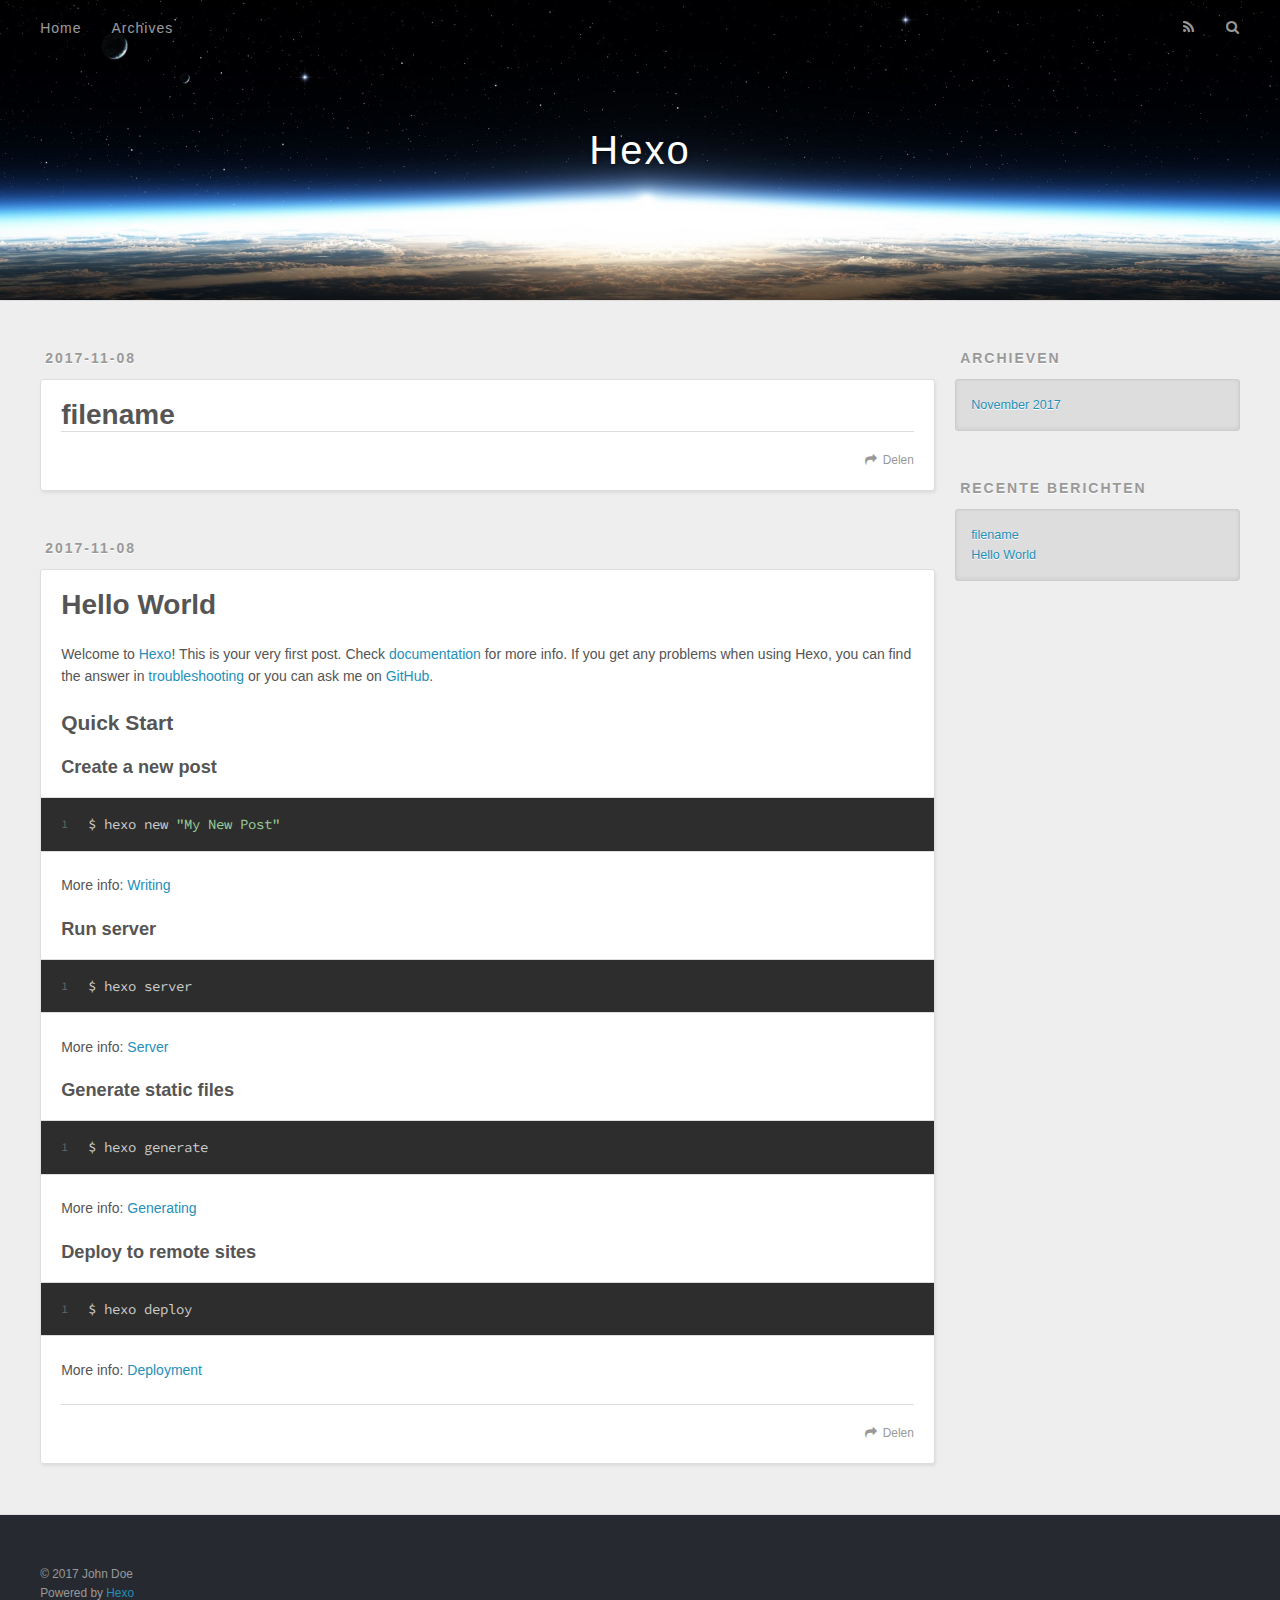
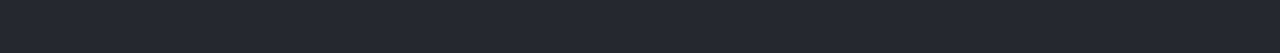
<file: index.html>
<!DOCTYPE html>
<html>
<head>
  <meta charset="utf-8">
  
  <title>Hexo</title>
  <meta name="viewport" content="width=device-width, initial-scale=1, maximum-scale=1">
  <meta property="og:type" content="website">
<meta property="og:title" content="Hexo">
<meta property="og:url" content="http://yoursite.com/index.html">
<meta property="og:site_name" content="Hexo">
<meta name="twitter:card" content="summary">
<meta name="twitter:title" content="Hexo">
  
    <link rel="alternate" href="/atom.xml" title="Hexo" type="application/atom+xml">
  
  
    <link rel="icon" href="/favicon.png">
  
  
    <link href="//fonts.googleapis.com/css?family=Source+Code+Pro" rel="stylesheet" type="text/css">
  
  <link rel="stylesheet" href="/css/style.css">
  

</head>

<body>
  <div id="container">
    <div id="wrap">
      <header id="header">
  <div id="banner"></div>
  <div id="header-outer" class="outer">
    <div id="header-title" class="inner">
      <h1 id="logo-wrap">
        <a href="/" id="logo">Hexo</a>
      </h1>
      
    </div>
    <div id="header-inner" class="inner">
      <nav id="main-nav">
        <a id="main-nav-toggle" class="nav-icon"></a>
        
          <a class="main-nav-link" href="/">Home</a>
        
          <a class="main-nav-link" href="/archives">Archives</a>
        
      </nav>
      <nav id="sub-nav">
        
          <a id="nav-rss-link" class="nav-icon" href="/atom.xml" title="RSS Feed"></a>
        
        <a id="nav-search-btn" class="nav-icon" title="Zoeken"></a>
      </nav>
      <div id="search-form-wrap">
        <form action="//google.com/search" method="get" accept-charset="UTF-8" class="search-form"><input type="search" name="q" class="search-form-input" placeholder="Search"><button type="submit" class="search-form-submit">&#xF002;</button><input type="hidden" name="sitesearch" value="http://yoursite.com"></form>
      </div>
    </div>
  </div>
</header>
      <div class="outer">
        <section id="main">
  
    <article id="post-filename" class="article article-type-post" itemscope itemprop="blogPost">
  <div class="article-meta">
    <a href="/2017/11/08/filename/" class="article-date">
  <time datetime="2017-11-08T07:33:20.000Z" itemprop="datePublished">2017-11-08</time>
</a>
    
  </div>
  <div class="article-inner">
    
    
      <header class="article-header">
        
  
    <h1 itemprop="name">
      <a class="article-title" href="/2017/11/08/filename/">filename</a>
    </h1>
  

      </header>
    
    <div class="article-entry" itemprop="articleBody">
      
        
      
    </div>
    <footer class="article-footer">
      <a data-url="http://yoursite.com/2017/11/08/filename/" data-id="cj9qqmcpd000050rl4qvwlfyw" class="article-share-link">Delen</a>
      
      
    </footer>
  </div>
  
</article>


  
    <article id="post-hello-world" class="article article-type-post" itemscope itemprop="blogPost">
  <div class="article-meta">
    <a href="/2017/11/08/hello-world/" class="article-date">
  <time datetime="2017-11-08T07:09:34.236Z" itemprop="datePublished">2017-11-08</time>
</a>
    
  </div>
  <div class="article-inner">
    
    
      <header class="article-header">
        
  
    <h1 itemprop="name">
      <a class="article-title" href="/2017/11/08/hello-world/">Hello World</a>
    </h1>
  

      </header>
    
    <div class="article-entry" itemprop="articleBody">
      
        <p>Welcome to <a href="https://hexo.io/" target="_blank" rel="external">Hexo</a>! This is your very first post. Check <a href="https://hexo.io/docs/" target="_blank" rel="external">documentation</a> for more info. If you get any problems when using Hexo, you can find the answer in <a href="https://hexo.io/docs/troubleshooting.html" target="_blank" rel="external">troubleshooting</a> or you can ask me on <a href="https://github.com/hexojs/hexo/issues" target="_blank" rel="external">GitHub</a>.</p>
<h2 id="Quick-Start"><a href="#Quick-Start" class="headerlink" title="Quick Start"></a>Quick Start</h2><h3 id="Create-a-new-post"><a href="#Create-a-new-post" class="headerlink" title="Create a new post"></a>Create a new post</h3><figure class="highlight bash"><table><tr><td class="gutter"><pre><span class="line">1</span><br></pre></td><td class="code"><pre><span class="line">$ hexo new <span class="string">"My New Post"</span></span><br></pre></td></tr></table></figure>
<p>More info: <a href="https://hexo.io/docs/writing.html" target="_blank" rel="external">Writing</a></p>
<h3 id="Run-server"><a href="#Run-server" class="headerlink" title="Run server"></a>Run server</h3><figure class="highlight bash"><table><tr><td class="gutter"><pre><span class="line">1</span><br></pre></td><td class="code"><pre><span class="line">$ hexo server</span><br></pre></td></tr></table></figure>
<p>More info: <a href="https://hexo.io/docs/server.html" target="_blank" rel="external">Server</a></p>
<h3 id="Generate-static-files"><a href="#Generate-static-files" class="headerlink" title="Generate static files"></a>Generate static files</h3><figure class="highlight bash"><table><tr><td class="gutter"><pre><span class="line">1</span><br></pre></td><td class="code"><pre><span class="line">$ hexo generate</span><br></pre></td></tr></table></figure>
<p>More info: <a href="https://hexo.io/docs/generating.html" target="_blank" rel="external">Generating</a></p>
<h3 id="Deploy-to-remote-sites"><a href="#Deploy-to-remote-sites" class="headerlink" title="Deploy to remote sites"></a>Deploy to remote sites</h3><figure class="highlight bash"><table><tr><td class="gutter"><pre><span class="line">1</span><br></pre></td><td class="code"><pre><span class="line">$ hexo deploy</span><br></pre></td></tr></table></figure>
<p>More info: <a href="https://hexo.io/docs/deployment.html" target="_blank" rel="external">Deployment</a></p>

      
    </div>
    <footer class="article-footer">
      <a data-url="http://yoursite.com/2017/11/08/hello-world/" data-id="cj9qqmcq4000150rl0uuqtbux" class="article-share-link">Delen</a>
      
      
    </footer>
  </div>
  
</article>


  

</section>
        
          <aside id="sidebar">
  
    

  
    

  
    
  
    
  <div class="widget-wrap">
    <h3 class="widget-title">Archieven</h3>
    <div class="widget">
      <ul class="archive-list"><li class="archive-list-item"><a class="archive-list-link" href="/archives/2017/11/">November 2017</a></li></ul>
    </div>
  </div>


  
    
  <div class="widget-wrap">
    <h3 class="widget-title">Recente berichten</h3>
    <div class="widget">
      <ul>
        
          <li>
            <a href="/2017/11/08/filename/">filename</a>
          </li>
        
          <li>
            <a href="/2017/11/08/hello-world/">Hello World</a>
          </li>
        
      </ul>
    </div>
  </div>

  
</aside>
        
      </div>
      <footer id="footer">
  
  <div class="outer">
    <div id="footer-info" class="inner">
      &copy; 2017 John Doe<br>
      Powered by <a href="http://hexo.io/" target="_blank">Hexo</a>
    </div>
  </div>
</footer>
    </div>
    <nav id="mobile-nav">
  
    <a href="/" class="mobile-nav-link">Home</a>
  
    <a href="/archives" class="mobile-nav-link">Archives</a>
  
</nav>
    

<script src="//ajax.googleapis.com/ajax/libs/jquery/2.0.3/jquery.min.js"></script>


  <link rel="stylesheet" href="/fancybox/jquery.fancybox.css">
  <script src="/fancybox/jquery.fancybox.pack.js"></script>


<script src="/js/script.js"></script>

  </div>
</body>
</html>
</file>
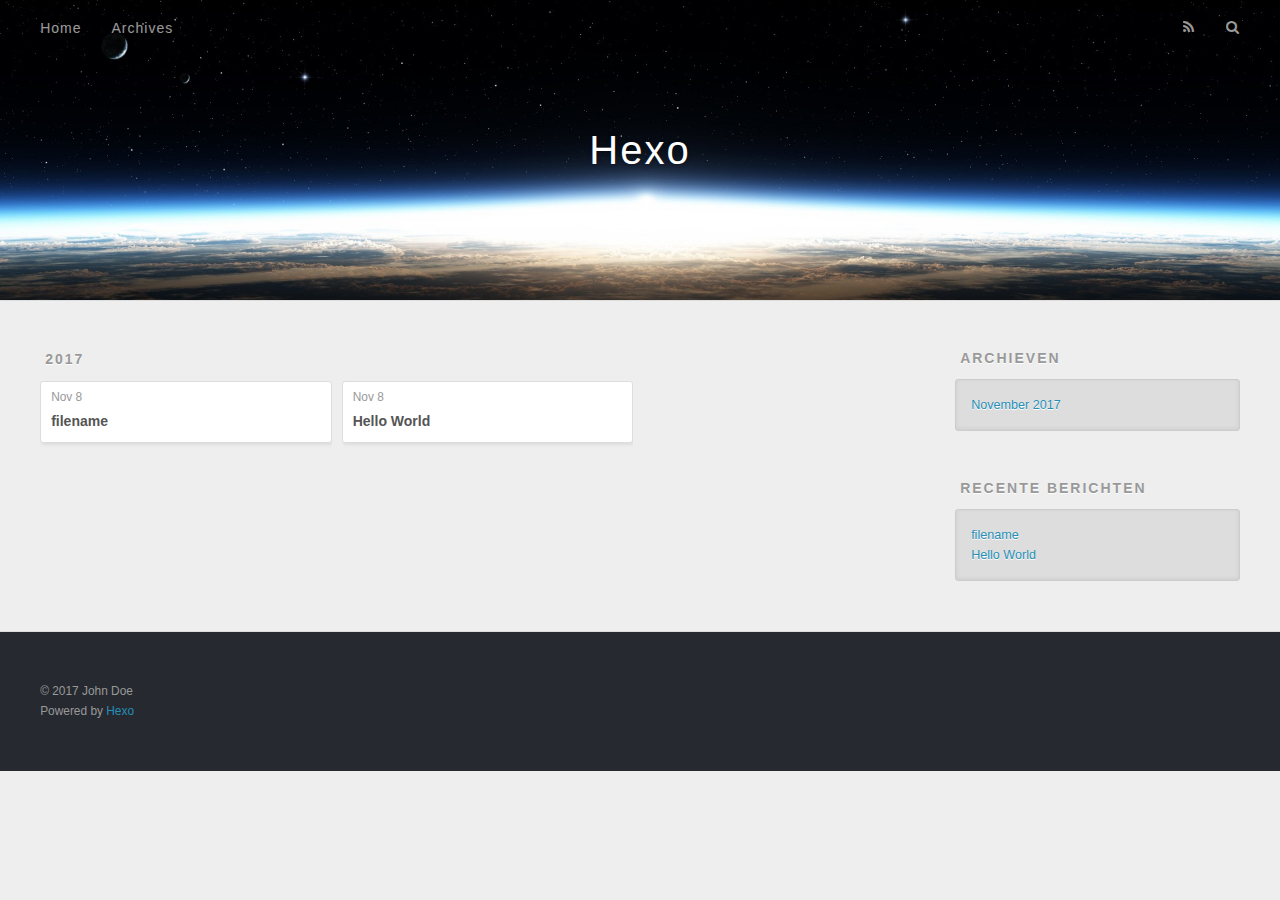
<file: archives/index.html>
<!DOCTYPE html>
<html>
<head>
  <meta charset="utf-8">
  
  <title>Archieven | Hexo</title>
  <meta name="viewport" content="width=device-width, initial-scale=1, maximum-scale=1">
  <meta property="og:type" content="website">
<meta property="og:title" content="Hexo">
<meta property="og:url" content="http://yoursite.com/archives/index.html">
<meta property="og:site_name" content="Hexo">
<meta name="twitter:card" content="summary">
<meta name="twitter:title" content="Hexo">
  
    <link rel="alternate" href="/atom.xml" title="Hexo" type="application/atom+xml">
  
  
    <link rel="icon" href="/favicon.png">
  
  
    <link href="//fonts.googleapis.com/css?family=Source+Code+Pro" rel="stylesheet" type="text/css">
  
  <link rel="stylesheet" href="/css/style.css">
  

</head>

<body>
  <div id="container">
    <div id="wrap">
      <header id="header">
  <div id="banner"></div>
  <div id="header-outer" class="outer">
    <div id="header-title" class="inner">
      <h1 id="logo-wrap">
        <a href="/" id="logo">Hexo</a>
      </h1>
      
    </div>
    <div id="header-inner" class="inner">
      <nav id="main-nav">
        <a id="main-nav-toggle" class="nav-icon"></a>
        
          <a class="main-nav-link" href="/">Home</a>
        
          <a class="main-nav-link" href="/archives">Archives</a>
        
      </nav>
      <nav id="sub-nav">
        
          <a id="nav-rss-link" class="nav-icon" href="/atom.xml" title="RSS Feed"></a>
        
        <a id="nav-search-btn" class="nav-icon" title="Zoeken"></a>
      </nav>
      <div id="search-form-wrap">
        <form action="//google.com/search" method="get" accept-charset="UTF-8" class="search-form"><input type="search" name="q" class="search-form-input" placeholder="Search"><button type="submit" class="search-form-submit">&#xF002;</button><input type="hidden" name="sitesearch" value="http://yoursite.com"></form>
      </div>
    </div>
  </div>
</header>
      <div class="outer">
        <section id="main">
  
  
    
    
      
      
      <section class="archives-wrap">
        <div class="archive-year-wrap">
          <a href="/archives/2017" class="archive-year">2017</a>
        </div>
        <div class="archives">
    
    <article class="archive-article archive-type-post">
  <div class="archive-article-inner">
    <header class="archive-article-header">
      <a href="/2017/11/08/filename/" class="archive-article-date">
  <time datetime="2017-11-08T07:33:20.000Z" itemprop="datePublished">Nov 8</time>
</a>
      
  
    <h1 itemprop="name">
      <a class="archive-article-title" href="/2017/11/08/filename/">filename</a>
    </h1>
  

    </header>
  </div>
</article>
  
    
    
    <article class="archive-article archive-type-post">
  <div class="archive-article-inner">
    <header class="archive-article-header">
      <a href="/2017/11/08/hello-world/" class="archive-article-date">
  <time datetime="2017-11-08T07:09:34.236Z" itemprop="datePublished">Nov 8</time>
</a>
      
  
    <h1 itemprop="name">
      <a class="archive-article-title" href="/2017/11/08/hello-world/">Hello World</a>
    </h1>
  

    </header>
  </div>
</article>
  
  
    </div></section>
  

</section>
        
          <aside id="sidebar">
  
    

  
    

  
    
  
    
  <div class="widget-wrap">
    <h3 class="widget-title">Archieven</h3>
    <div class="widget">
      <ul class="archive-list"><li class="archive-list-item"><a class="archive-list-link" href="/archives/2017/11/">November 2017</a></li></ul>
    </div>
  </div>


  
    
  <div class="widget-wrap">
    <h3 class="widget-title">Recente berichten</h3>
    <div class="widget">
      <ul>
        
          <li>
            <a href="/2017/11/08/filename/">filename</a>
          </li>
        
          <li>
            <a href="/2017/11/08/hello-world/">Hello World</a>
          </li>
        
      </ul>
    </div>
  </div>

  
</aside>
        
      </div>
      <footer id="footer">
  
  <div class="outer">
    <div id="footer-info" class="inner">
      &copy; 2017 John Doe<br>
      Powered by <a href="http://hexo.io/" target="_blank">Hexo</a>
    </div>
  </div>
</footer>
    </div>
    <nav id="mobile-nav">
  
    <a href="/" class="mobile-nav-link">Home</a>
  
    <a href="/archives" class="mobile-nav-link">Archives</a>
  
</nav>
    

<script src="//ajax.googleapis.com/ajax/libs/jquery/2.0.3/jquery.min.js"></script>


  <link rel="stylesheet" href="/fancybox/jquery.fancybox.css">
  <script src="/fancybox/jquery.fancybox.pack.js"></script>


<script src="/js/script.js"></script>

  </div>
</body>
</html>
</file>
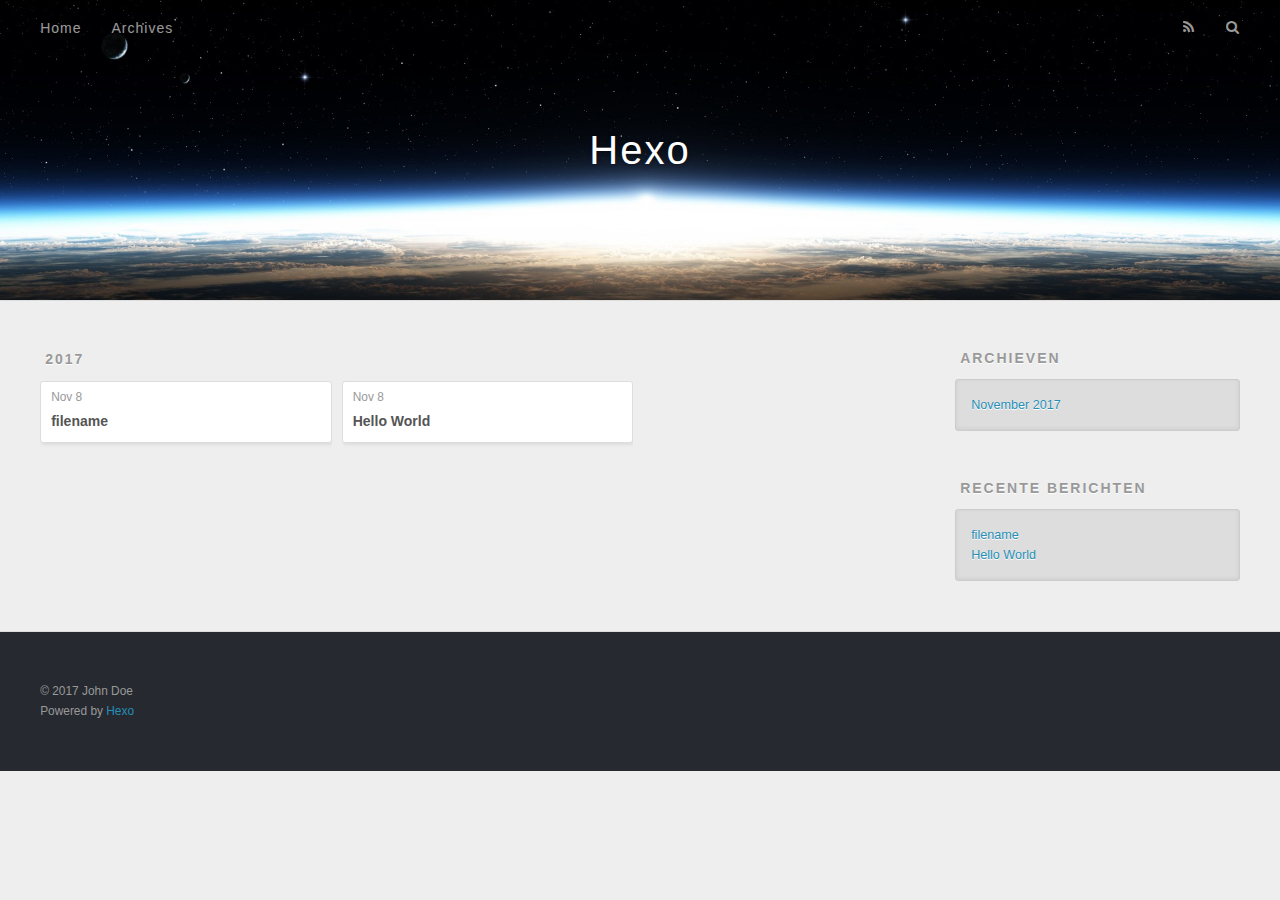
<file: archives/2017/index.html>
<!DOCTYPE html>
<html>
<head>
  <meta charset="utf-8">
  
  <title>Archieven: 2017 | Hexo</title>
  <meta name="viewport" content="width=device-width, initial-scale=1, maximum-scale=1">
  <meta property="og:type" content="website">
<meta property="og:title" content="Hexo">
<meta property="og:url" content="http://yoursite.com/archives/2017/index.html">
<meta property="og:site_name" content="Hexo">
<meta name="twitter:card" content="summary">
<meta name="twitter:title" content="Hexo">
  
    <link rel="alternate" href="/atom.xml" title="Hexo" type="application/atom+xml">
  
  
    <link rel="icon" href="/favicon.png">
  
  
    <link href="//fonts.googleapis.com/css?family=Source+Code+Pro" rel="stylesheet" type="text/css">
  
  <link rel="stylesheet" href="/css/style.css">
  

</head>

<body>
  <div id="container">
    <div id="wrap">
      <header id="header">
  <div id="banner"></div>
  <div id="header-outer" class="outer">
    <div id="header-title" class="inner">
      <h1 id="logo-wrap">
        <a href="/" id="logo">Hexo</a>
      </h1>
      
    </div>
    <div id="header-inner" class="inner">
      <nav id="main-nav">
        <a id="main-nav-toggle" class="nav-icon"></a>
        
          <a class="main-nav-link" href="/">Home</a>
        
          <a class="main-nav-link" href="/archives">Archives</a>
        
      </nav>
      <nav id="sub-nav">
        
          <a id="nav-rss-link" class="nav-icon" href="/atom.xml" title="RSS Feed"></a>
        
        <a id="nav-search-btn" class="nav-icon" title="Zoeken"></a>
      </nav>
      <div id="search-form-wrap">
        <form action="//google.com/search" method="get" accept-charset="UTF-8" class="search-form"><input type="search" name="q" class="search-form-input" placeholder="Search"><button type="submit" class="search-form-submit">&#xF002;</button><input type="hidden" name="sitesearch" value="http://yoursite.com"></form>
      </div>
    </div>
  </div>
</header>
      <div class="outer">
        <section id="main">
  
  
    
    
      
      
      <section class="archives-wrap">
        <div class="archive-year-wrap">
          <a href="/archives/2017" class="archive-year">2017</a>
        </div>
        <div class="archives">
    
    <article class="archive-article archive-type-post">
  <div class="archive-article-inner">
    <header class="archive-article-header">
      <a href="/2017/11/08/filename/" class="archive-article-date">
  <time datetime="2017-11-08T07:33:20.000Z" itemprop="datePublished">Nov 8</time>
</a>
      
  
    <h1 itemprop="name">
      <a class="archive-article-title" href="/2017/11/08/filename/">filename</a>
    </h1>
  

    </header>
  </div>
</article>
  
    
    
    <article class="archive-article archive-type-post">
  <div class="archive-article-inner">
    <header class="archive-article-header">
      <a href="/2017/11/08/hello-world/" class="archive-article-date">
  <time datetime="2017-11-08T07:09:34.236Z" itemprop="datePublished">Nov 8</time>
</a>
      
  
    <h1 itemprop="name">
      <a class="archive-article-title" href="/2017/11/08/hello-world/">Hello World</a>
    </h1>
  

    </header>
  </div>
</article>
  
  
    </div></section>
  

</section>
        
          <aside id="sidebar">
  
    

  
    

  
    
  
    
  <div class="widget-wrap">
    <h3 class="widget-title">Archieven</h3>
    <div class="widget">
      <ul class="archive-list"><li class="archive-list-item"><a class="archive-list-link" href="/archives/2017/11/">November 2017</a></li></ul>
    </div>
  </div>


  
    
  <div class="widget-wrap">
    <h3 class="widget-title">Recente berichten</h3>
    <div class="widget">
      <ul>
        
          <li>
            <a href="/2017/11/08/filename/">filename</a>
          </li>
        
          <li>
            <a href="/2017/11/08/hello-world/">Hello World</a>
          </li>
        
      </ul>
    </div>
  </div>

  
</aside>
        
      </div>
      <footer id="footer">
  
  <div class="outer">
    <div id="footer-info" class="inner">
      &copy; 2017 John Doe<br>
      Powered by <a href="http://hexo.io/" target="_blank">Hexo</a>
    </div>
  </div>
</footer>
    </div>
    <nav id="mobile-nav">
  
    <a href="/" class="mobile-nav-link">Home</a>
  
    <a href="/archives" class="mobile-nav-link">Archives</a>
  
</nav>
    

<script src="//ajax.googleapis.com/ajax/libs/jquery/2.0.3/jquery.min.js"></script>


  <link rel="stylesheet" href="/fancybox/jquery.fancybox.css">
  <script src="/fancybox/jquery.fancybox.pack.js"></script>


<script src="/js/script.js"></script>

  </div>
</body>
</html>
</file>
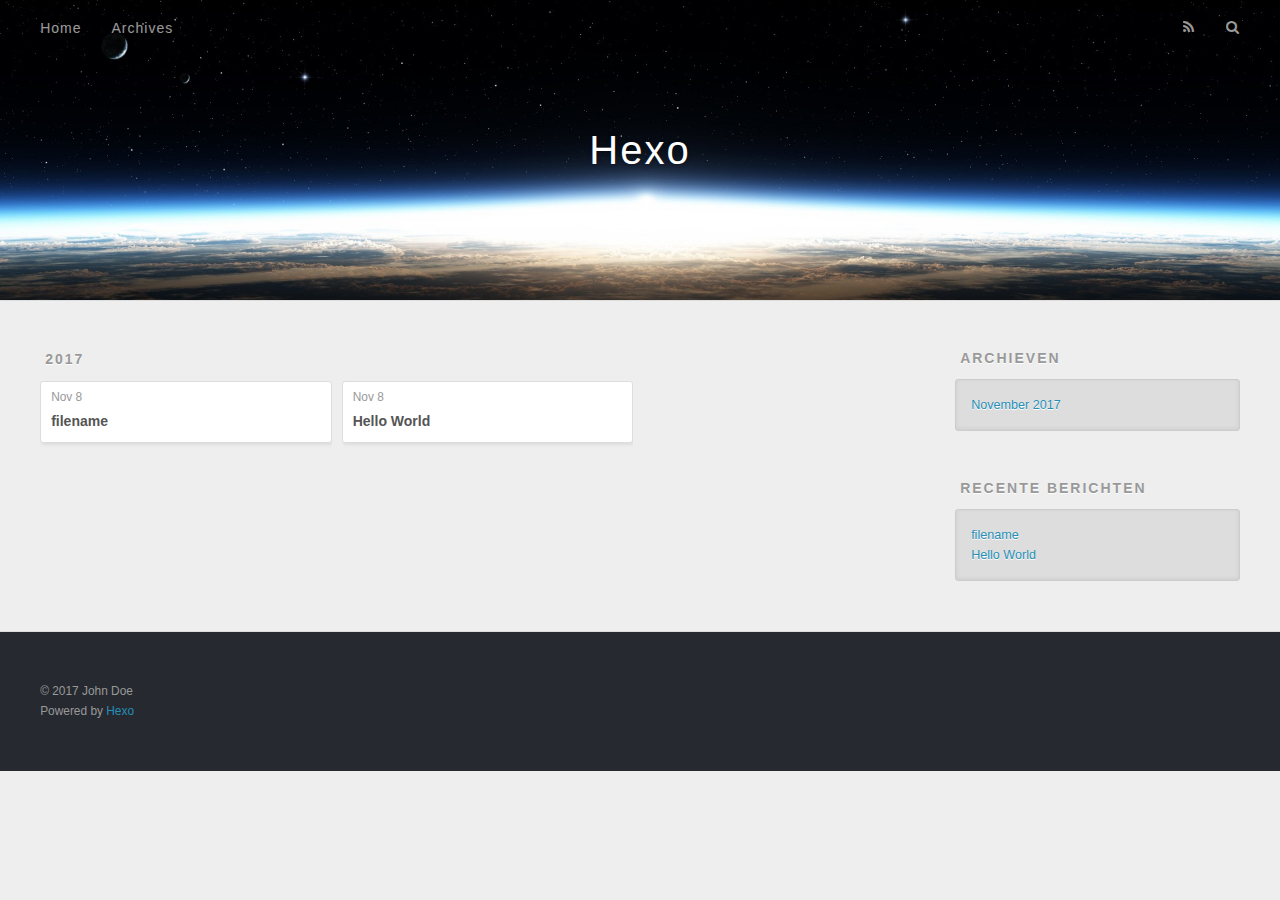
<file: archives/2017/11/index.html>
<!DOCTYPE html>
<html>
<head>
  <meta charset="utf-8">
  
  <title>Archieven: 2017/11 | Hexo</title>
  <meta name="viewport" content="width=device-width, initial-scale=1, maximum-scale=1">
  <meta property="og:type" content="website">
<meta property="og:title" content="Hexo">
<meta property="og:url" content="http://yoursite.com/archives/2017/11/index.html">
<meta property="og:site_name" content="Hexo">
<meta name="twitter:card" content="summary">
<meta name="twitter:title" content="Hexo">
  
    <link rel="alternate" href="/atom.xml" title="Hexo" type="application/atom+xml">
  
  
    <link rel="icon" href="/favicon.png">
  
  
    <link href="//fonts.googleapis.com/css?family=Source+Code+Pro" rel="stylesheet" type="text/css">
  
  <link rel="stylesheet" href="/css/style.css">
  

</head>

<body>
  <div id="container">
    <div id="wrap">
      <header id="header">
  <div id="banner"></div>
  <div id="header-outer" class="outer">
    <div id="header-title" class="inner">
      <h1 id="logo-wrap">
        <a href="/" id="logo">Hexo</a>
      </h1>
      
    </div>
    <div id="header-inner" class="inner">
      <nav id="main-nav">
        <a id="main-nav-toggle" class="nav-icon"></a>
        
          <a class="main-nav-link" href="/">Home</a>
        
          <a class="main-nav-link" href="/archives">Archives</a>
        
      </nav>
      <nav id="sub-nav">
        
          <a id="nav-rss-link" class="nav-icon" href="/atom.xml" title="RSS Feed"></a>
        
        <a id="nav-search-btn" class="nav-icon" title="Zoeken"></a>
      </nav>
      <div id="search-form-wrap">
        <form action="//google.com/search" method="get" accept-charset="UTF-8" class="search-form"><input type="search" name="q" class="search-form-input" placeholder="Search"><button type="submit" class="search-form-submit">&#xF002;</button><input type="hidden" name="sitesearch" value="http://yoursite.com"></form>
      </div>
    </div>
  </div>
</header>
      <div class="outer">
        <section id="main">
  
  
    
    
      
      
      <section class="archives-wrap">
        <div class="archive-year-wrap">
          <a href="/archives/2017" class="archive-year">2017</a>
        </div>
        <div class="archives">
    
    <article class="archive-article archive-type-post">
  <div class="archive-article-inner">
    <header class="archive-article-header">
      <a href="/2017/11/08/filename/" class="archive-article-date">
  <time datetime="2017-11-08T07:33:20.000Z" itemprop="datePublished">Nov 8</time>
</a>
      
  
    <h1 itemprop="name">
      <a class="archive-article-title" href="/2017/11/08/filename/">filename</a>
    </h1>
  

    </header>
  </div>
</article>
  
    
    
    <article class="archive-article archive-type-post">
  <div class="archive-article-inner">
    <header class="archive-article-header">
      <a href="/2017/11/08/hello-world/" class="archive-article-date">
  <time datetime="2017-11-08T07:09:34.236Z" itemprop="datePublished">Nov 8</time>
</a>
      
  
    <h1 itemprop="name">
      <a class="archive-article-title" href="/2017/11/08/hello-world/">Hello World</a>
    </h1>
  

    </header>
  </div>
</article>
  
  
    </div></section>
  

</section>
        
          <aside id="sidebar">
  
    

  
    

  
    
  
    
  <div class="widget-wrap">
    <h3 class="widget-title">Archieven</h3>
    <div class="widget">
      <ul class="archive-list"><li class="archive-list-item"><a class="archive-list-link" href="/archives/2017/11/">November 2017</a></li></ul>
    </div>
  </div>


  
    
  <div class="widget-wrap">
    <h3 class="widget-title">Recente berichten</h3>
    <div class="widget">
      <ul>
        
          <li>
            <a href="/2017/11/08/filename/">filename</a>
          </li>
        
          <li>
            <a href="/2017/11/08/hello-world/">Hello World</a>
          </li>
        
      </ul>
    </div>
  </div>

  
</aside>
        
      </div>
      <footer id="footer">
  
  <div class="outer">
    <div id="footer-info" class="inner">
      &copy; 2017 John Doe<br>
      Powered by <a href="http://hexo.io/" target="_blank">Hexo</a>
    </div>
  </div>
</footer>
    </div>
    <nav id="mobile-nav">
  
    <a href="/" class="mobile-nav-link">Home</a>
  
    <a href="/archives" class="mobile-nav-link">Archives</a>
  
</nav>
    

<script src="//ajax.googleapis.com/ajax/libs/jquery/2.0.3/jquery.min.js"></script>


  <link rel="stylesheet" href="/fancybox/jquery.fancybox.css">
  <script src="/fancybox/jquery.fancybox.pack.js"></script>


<script src="/js/script.js"></script>

  </div>
</body>
</html>
</file>
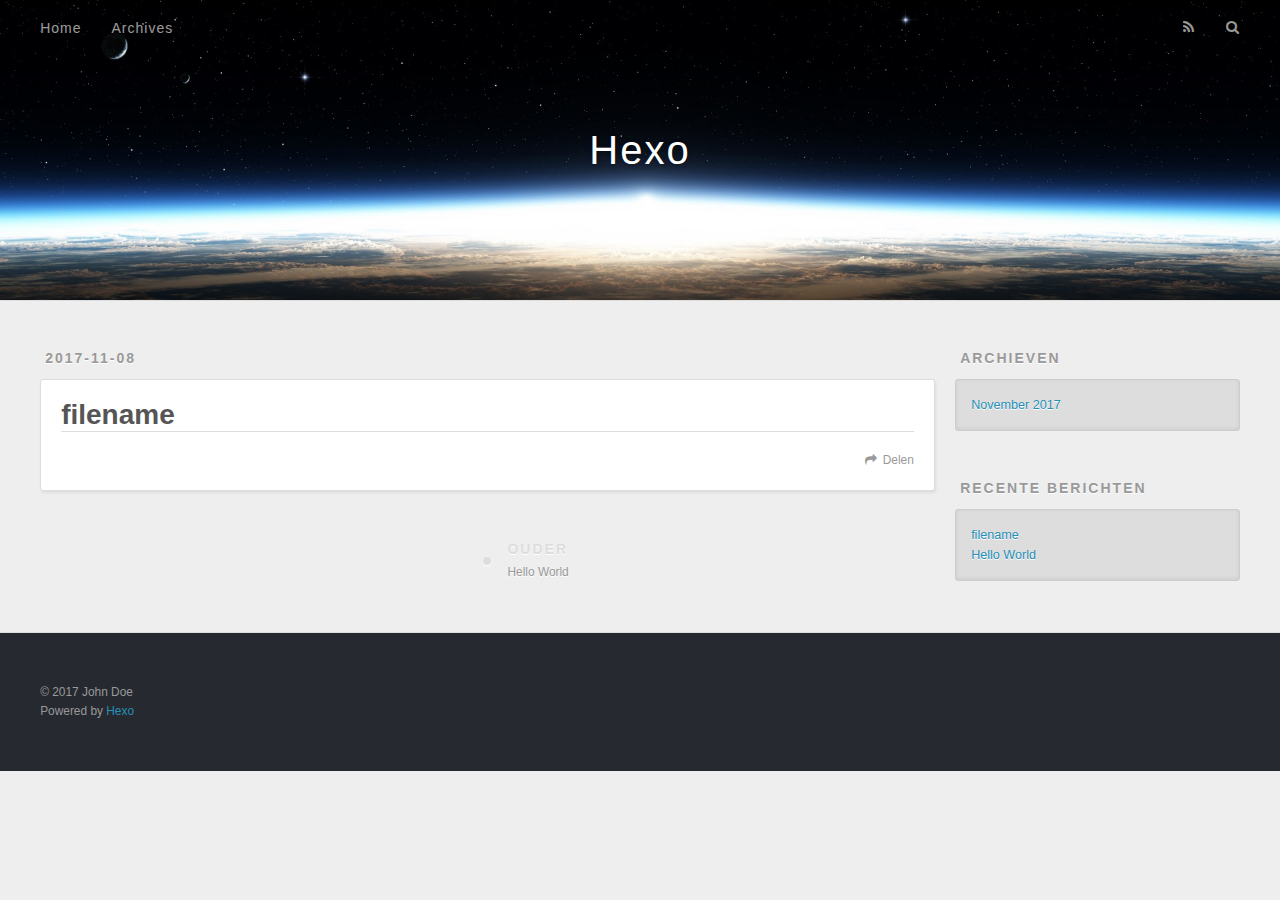
<file: 2017/11/08/filename/index.html>
<!DOCTYPE html>
<html>
<head>
  <meta charset="utf-8">
  
  <title>filename | Hexo</title>
  <meta name="viewport" content="width=device-width, initial-scale=1, maximum-scale=1">
  <meta property="og:type" content="article">
<meta property="og:title" content="filename">
<meta property="og:url" content="http://yoursite.com/2017/11/08/filename/index.html">
<meta property="og:site_name" content="Hexo">
<meta property="og:updated_time" content="2017-11-08T07:33:20.931Z">
<meta name="twitter:card" content="summary">
<meta name="twitter:title" content="filename">
  
    <link rel="alternate" href="/atom.xml" title="Hexo" type="application/atom+xml">
  
  
    <link rel="icon" href="/favicon.png">
  
  
    <link href="//fonts.googleapis.com/css?family=Source+Code+Pro" rel="stylesheet" type="text/css">
  
  <link rel="stylesheet" href="/css/style.css">
  

</head>

<body>
  <div id="container">
    <div id="wrap">
      <header id="header">
  <div id="banner"></div>
  <div id="header-outer" class="outer">
    <div id="header-title" class="inner">
      <h1 id="logo-wrap">
        <a href="/" id="logo">Hexo</a>
      </h1>
      
    </div>
    <div id="header-inner" class="inner">
      <nav id="main-nav">
        <a id="main-nav-toggle" class="nav-icon"></a>
        
          <a class="main-nav-link" href="/">Home</a>
        
          <a class="main-nav-link" href="/archives">Archives</a>
        
      </nav>
      <nav id="sub-nav">
        
          <a id="nav-rss-link" class="nav-icon" href="/atom.xml" title="RSS Feed"></a>
        
        <a id="nav-search-btn" class="nav-icon" title="Zoeken"></a>
      </nav>
      <div id="search-form-wrap">
        <form action="//google.com/search" method="get" accept-charset="UTF-8" class="search-form"><input type="search" name="q" class="search-form-input" placeholder="Search"><button type="submit" class="search-form-submit">&#xF002;</button><input type="hidden" name="sitesearch" value="http://yoursite.com"></form>
      </div>
    </div>
  </div>
</header>
      <div class="outer">
        <section id="main"><article id="post-filename" class="article article-type-post" itemscope itemprop="blogPost">
  <div class="article-meta">
    <a href="/2017/11/08/filename/" class="article-date">
  <time datetime="2017-11-08T07:33:20.000Z" itemprop="datePublished">2017-11-08</time>
</a>
    
  </div>
  <div class="article-inner">
    
    
      <header class="article-header">
        
  
    <h1 class="article-title" itemprop="name">
      filename
    </h1>
  

      </header>
    
    <div class="article-entry" itemprop="articleBody">
      
        
      
    </div>
    <footer class="article-footer">
      <a data-url="http://yoursite.com/2017/11/08/filename/" data-id="cj9qqmcpd000050rl4qvwlfyw" class="article-share-link">Delen</a>
      
      
    </footer>
  </div>
  
    
<nav id="article-nav">
  
  
    <a href="/2017/11/08/hello-world/" id="article-nav-older" class="article-nav-link-wrap">
      <strong class="article-nav-caption">Ouder</strong>
      <div class="article-nav-title">Hello World</div>
    </a>
  
</nav>

  
</article>

</section>
        
          <aside id="sidebar">
  
    

  
    

  
    
  
    
  <div class="widget-wrap">
    <h3 class="widget-title">Archieven</h3>
    <div class="widget">
      <ul class="archive-list"><li class="archive-list-item"><a class="archive-list-link" href="/archives/2017/11/">November 2017</a></li></ul>
    </div>
  </div>


  
    
  <div class="widget-wrap">
    <h3 class="widget-title">Recente berichten</h3>
    <div class="widget">
      <ul>
        
          <li>
            <a href="/2017/11/08/filename/">filename</a>
          </li>
        
          <li>
            <a href="/2017/11/08/hello-world/">Hello World</a>
          </li>
        
      </ul>
    </div>
  </div>

  
</aside>
        
      </div>
      <footer id="footer">
  
  <div class="outer">
    <div id="footer-info" class="inner">
      &copy; 2017 John Doe<br>
      Powered by <a href="http://hexo.io/" target="_blank">Hexo</a>
    </div>
  </div>
</footer>
    </div>
    <nav id="mobile-nav">
  
    <a href="/" class="mobile-nav-link">Home</a>
  
    <a href="/archives" class="mobile-nav-link">Archives</a>
  
</nav>
    

<script src="//ajax.googleapis.com/ajax/libs/jquery/2.0.3/jquery.min.js"></script>


  <link rel="stylesheet" href="/fancybox/jquery.fancybox.css">
  <script src="/fancybox/jquery.fancybox.pack.js"></script>


<script src="/js/script.js"></script>

  </div>
</body>
</html>
</file>
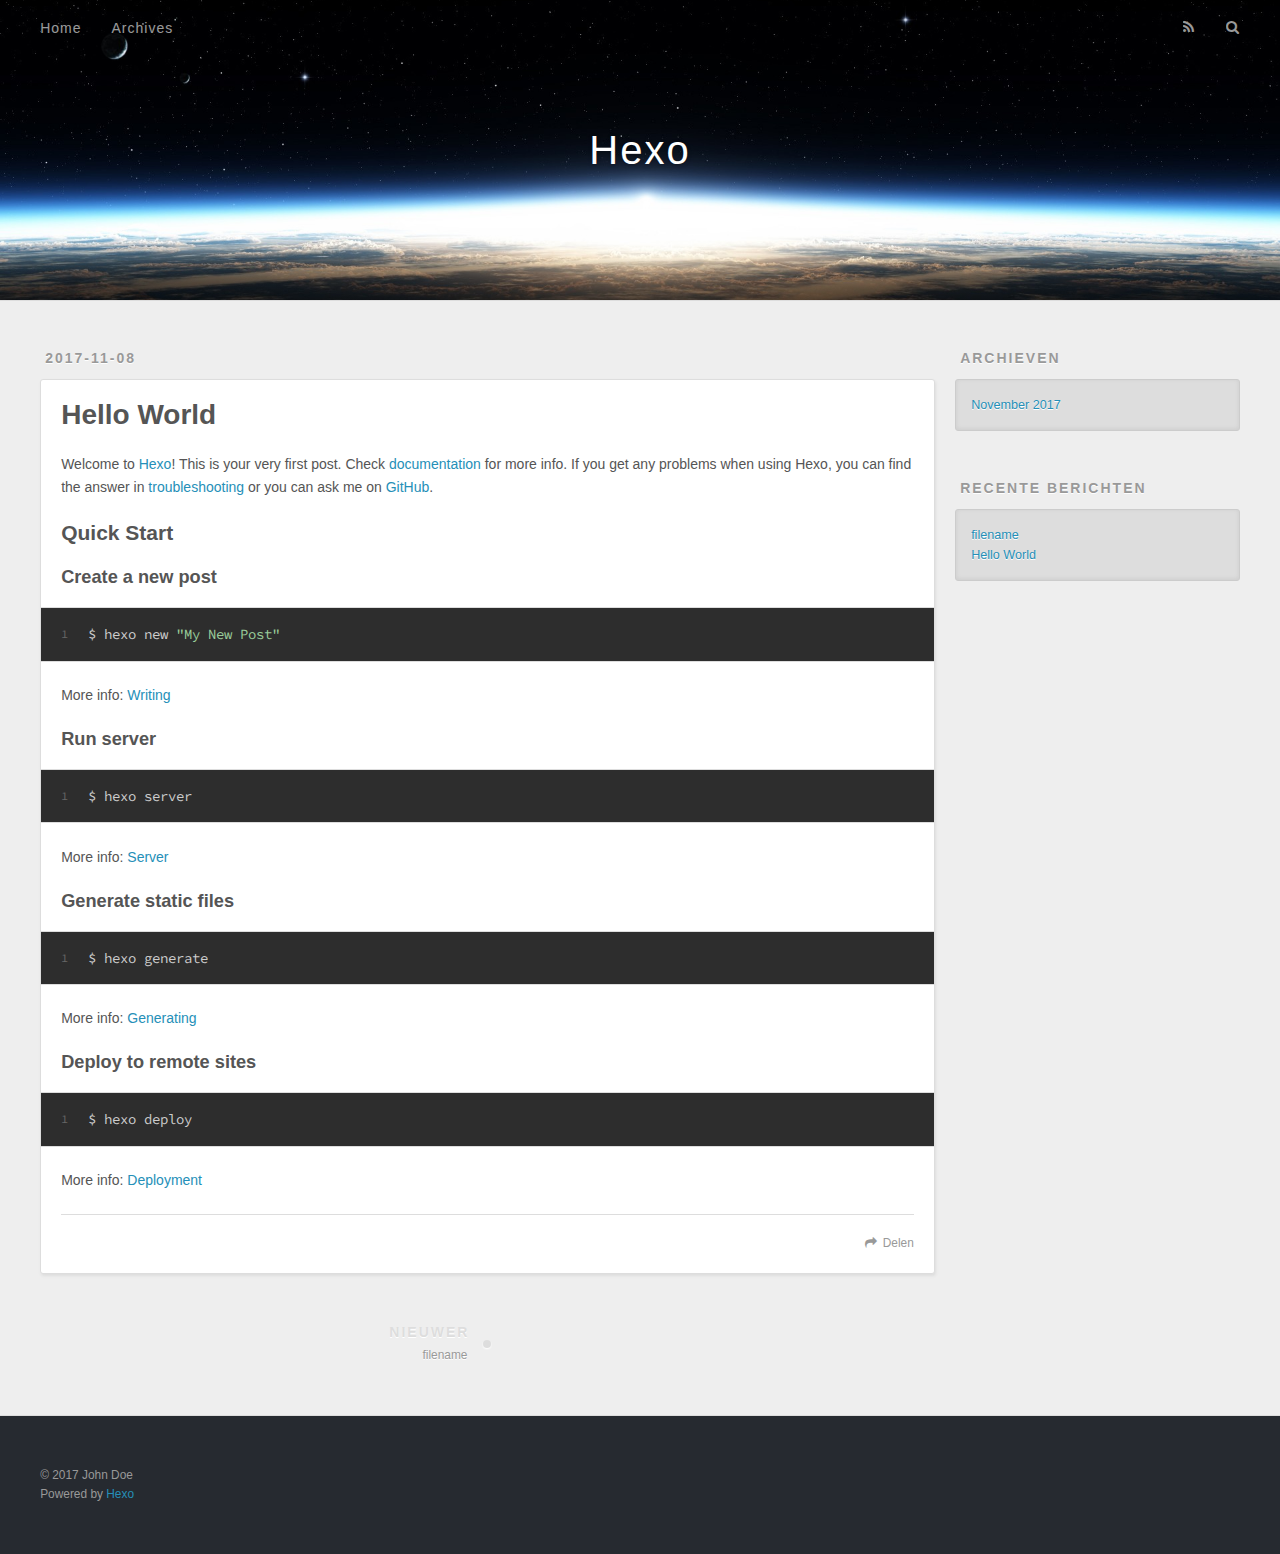
<file: 2017/11/08/hello-world/index.html>
<!DOCTYPE html>
<html>
<head>
  <meta charset="utf-8">
  
  <title>Hello World | Hexo</title>
  <meta name="viewport" content="width=device-width, initial-scale=1, maximum-scale=1">
  <meta name="description" content="Welcome to Hexo! This is your very first post. Check documentation for more info. If you get any problems when using Hexo, you can find the answer in troubleshooting or you can ask me on GitHub. Quick">
<meta property="og:type" content="article">
<meta property="og:title" content="Hello World">
<meta property="og:url" content="http://yoursite.com/2017/11/08/hello-world/index.html">
<meta property="og:site_name" content="Hexo">
<meta property="og:description" content="Welcome to Hexo! This is your very first post. Check documentation for more info. If you get any problems when using Hexo, you can find the answer in troubleshooting or you can ask me on GitHub. Quick">
<meta property="og:updated_time" content="2017-11-08T07:09:34.236Z">
<meta name="twitter:card" content="summary">
<meta name="twitter:title" content="Hello World">
<meta name="twitter:description" content="Welcome to Hexo! This is your very first post. Check documentation for more info. If you get any problems when using Hexo, you can find the answer in troubleshooting or you can ask me on GitHub. Quick">
  
    <link rel="alternate" href="/atom.xml" title="Hexo" type="application/atom+xml">
  
  
    <link rel="icon" href="/favicon.png">
  
  
    <link href="//fonts.googleapis.com/css?family=Source+Code+Pro" rel="stylesheet" type="text/css">
  
  <link rel="stylesheet" href="/css/style.css">
  

</head>

<body>
  <div id="container">
    <div id="wrap">
      <header id="header">
  <div id="banner"></div>
  <div id="header-outer" class="outer">
    <div id="header-title" class="inner">
      <h1 id="logo-wrap">
        <a href="/" id="logo">Hexo</a>
      </h1>
      
    </div>
    <div id="header-inner" class="inner">
      <nav id="main-nav">
        <a id="main-nav-toggle" class="nav-icon"></a>
        
          <a class="main-nav-link" href="/">Home</a>
        
          <a class="main-nav-link" href="/archives">Archives</a>
        
      </nav>
      <nav id="sub-nav">
        
          <a id="nav-rss-link" class="nav-icon" href="/atom.xml" title="RSS Feed"></a>
        
        <a id="nav-search-btn" class="nav-icon" title="Zoeken"></a>
      </nav>
      <div id="search-form-wrap">
        <form action="//google.com/search" method="get" accept-charset="UTF-8" class="search-form"><input type="search" name="q" class="search-form-input" placeholder="Search"><button type="submit" class="search-form-submit">&#xF002;</button><input type="hidden" name="sitesearch" value="http://yoursite.com"></form>
      </div>
    </div>
  </div>
</header>
      <div class="outer">
        <section id="main"><article id="post-hello-world" class="article article-type-post" itemscope itemprop="blogPost">
  <div class="article-meta">
    <a href="/2017/11/08/hello-world/" class="article-date">
  <time datetime="2017-11-08T07:09:34.236Z" itemprop="datePublished">2017-11-08</time>
</a>
    
  </div>
  <div class="article-inner">
    
    
      <header class="article-header">
        
  
    <h1 class="article-title" itemprop="name">
      Hello World
    </h1>
  

      </header>
    
    <div class="article-entry" itemprop="articleBody">
      
        <p>Welcome to <a href="https://hexo.io/" target="_blank" rel="external">Hexo</a>! This is your very first post. Check <a href="https://hexo.io/docs/" target="_blank" rel="external">documentation</a> for more info. If you get any problems when using Hexo, you can find the answer in <a href="https://hexo.io/docs/troubleshooting.html" target="_blank" rel="external">troubleshooting</a> or you can ask me on <a href="https://github.com/hexojs/hexo/issues" target="_blank" rel="external">GitHub</a>.</p>
<h2 id="Quick-Start"><a href="#Quick-Start" class="headerlink" title="Quick Start"></a>Quick Start</h2><h3 id="Create-a-new-post"><a href="#Create-a-new-post" class="headerlink" title="Create a new post"></a>Create a new post</h3><figure class="highlight bash"><table><tr><td class="gutter"><pre><span class="line">1</span><br></pre></td><td class="code"><pre><span class="line">$ hexo new <span class="string">"My New Post"</span></span><br></pre></td></tr></table></figure>
<p>More info: <a href="https://hexo.io/docs/writing.html" target="_blank" rel="external">Writing</a></p>
<h3 id="Run-server"><a href="#Run-server" class="headerlink" title="Run server"></a>Run server</h3><figure class="highlight bash"><table><tr><td class="gutter"><pre><span class="line">1</span><br></pre></td><td class="code"><pre><span class="line">$ hexo server</span><br></pre></td></tr></table></figure>
<p>More info: <a href="https://hexo.io/docs/server.html" target="_blank" rel="external">Server</a></p>
<h3 id="Generate-static-files"><a href="#Generate-static-files" class="headerlink" title="Generate static files"></a>Generate static files</h3><figure class="highlight bash"><table><tr><td class="gutter"><pre><span class="line">1</span><br></pre></td><td class="code"><pre><span class="line">$ hexo generate</span><br></pre></td></tr></table></figure>
<p>More info: <a href="https://hexo.io/docs/generating.html" target="_blank" rel="external">Generating</a></p>
<h3 id="Deploy-to-remote-sites"><a href="#Deploy-to-remote-sites" class="headerlink" title="Deploy to remote sites"></a>Deploy to remote sites</h3><figure class="highlight bash"><table><tr><td class="gutter"><pre><span class="line">1</span><br></pre></td><td class="code"><pre><span class="line">$ hexo deploy</span><br></pre></td></tr></table></figure>
<p>More info: <a href="https://hexo.io/docs/deployment.html" target="_blank" rel="external">Deployment</a></p>

      
    </div>
    <footer class="article-footer">
      <a data-url="http://yoursite.com/2017/11/08/hello-world/" data-id="cj9qqmcq4000150rl0uuqtbux" class="article-share-link">Delen</a>
      
      
    </footer>
  </div>
  
    
<nav id="article-nav">
  
    <a href="/2017/11/08/filename/" id="article-nav-newer" class="article-nav-link-wrap">
      <strong class="article-nav-caption">Nieuwer</strong>
      <div class="article-nav-title">
        
          filename
        
      </div>
    </a>
  
  
</nav>

  
</article>

</section>
        
          <aside id="sidebar">
  
    

  
    

  
    
  
    
  <div class="widget-wrap">
    <h3 class="widget-title">Archieven</h3>
    <div class="widget">
      <ul class="archive-list"><li class="archive-list-item"><a class="archive-list-link" href="/archives/2017/11/">November 2017</a></li></ul>
    </div>
  </div>


  
    
  <div class="widget-wrap">
    <h3 class="widget-title">Recente berichten</h3>
    <div class="widget">
      <ul>
        
          <li>
            <a href="/2017/11/08/filename/">filename</a>
          </li>
        
          <li>
            <a href="/2017/11/08/hello-world/">Hello World</a>
          </li>
        
      </ul>
    </div>
  </div>

  
</aside>
        
      </div>
      <footer id="footer">
  
  <div class="outer">
    <div id="footer-info" class="inner">
      &copy; 2017 John Doe<br>
      Powered by <a href="http://hexo.io/" target="_blank">Hexo</a>
    </div>
  </div>
</footer>
    </div>
    <nav id="mobile-nav">
  
    <a href="/" class="mobile-nav-link">Home</a>
  
    <a href="/archives" class="mobile-nav-link">Archives</a>
  
</nav>
    

<script src="//ajax.googleapis.com/ajax/libs/jquery/2.0.3/jquery.min.js"></script>


  <link rel="stylesheet" href="/fancybox/jquery.fancybox.css">
  <script src="/fancybox/jquery.fancybox.pack.js"></script>


<script src="/js/script.js"></script>

  </div>
</body>
</html>
</file>
<file: css/style.css>
body {
  width: 100%;
}
body:before,
body:after {
  content: "";
  display: table;
}
body:after {
  clear: both;
}
html,
body,
div,
span,
applet,
object,
iframe,
h1,
h2,
h3,
h4,
h5,
h6,
p,
blockquote,
pre,
a,
abbr,
acronym,
address,
big,
cite,
code,
del,
dfn,
em,
img,
ins,
kbd,
q,
s,
samp,
small,
strike,
strong,
sub,
sup,
tt,
var,
dl,
dt,
dd,
ol,
ul,
li,
fieldset,
form,
label,
legend,
table,
caption,
tbody,
tfoot,
thead,
tr,
th,
td {
  margin: 0;
  padding: 0;
  border: 0;
  outline: 0;
  font-weight: inherit;
  font-style: inherit;
  font-family: inherit;
  font-size: 100%;
  vertical-align: baseline;
}
body {
  line-height: 1;
  color: #000;
  background: #fff;
}
ol,
ul {
  list-style: none;
}
table {
  border-collapse: separate;
  border-spacing: 0;
  vertical-align: middle;
}
caption,
th,
td {
  text-align: left;
  font-weight: normal;
  vertical-align: middle;
}
a img {
  border: none;
}
input,
button {
  margin: 0;
  padding: 0;
}
input::-moz-focus-inner,
button::-moz-focus-inner {
  border: 0;
  padding: 0;
}
@font-face {
  font-family: FontAwesome;
  font-style: normal;
  font-weight: normal;
  src: url("fonts/fontawesome-webfont.eot?v=#4.0.3");
  src: url("fonts/fontawesome-webfont.eot?#iefix&v=#4.0.3") format("embedded-opentype"), url("fonts/fontawesome-webfont.woff?v=#4.0.3") format("woff"), url("fonts/fontawesome-webfont.ttf?v=#4.0.3") format("truetype"), url("fonts/fontawesome-webfont.svg#fontawesomeregular?v=#4.0.3") format("svg");
}
html,
body,
#container {
  height: 100%;
}
body {
  background: #eee;
  font: 14px "Helvetica Neue", Helvetica, Arial, sans-serif;
  -webkit-text-size-adjust: 100%;
}
.outer {
  max-width: 1220px;
  margin: 0 auto;
  padding: 0 20px;
}
.outer:before,
.outer:after {
  content: "";
  display: table;
}
.outer:after {
  clear: both;
}
.inner {
  display: inline;
  float: left;
  width: 98.33333333333333%;
  margin: 0 0.833333333333333%;
}
.left,
.alignleft {
  float: left;
}
.right,
.alignright {
  float: right;
}
.clear {
  clear: both;
}
#container {
  position: relative;
}
.mobile-nav-on {
  overflow: hidden;
}
#wrap {
  height: 100%;
  width: 100%;
  position: absolute;
  top: 0;
  left: 0;
  -webkit-transition: 0.2s ease-out;
  -moz-transition: 0.2s ease-out;
  -ms-transition: 0.2s ease-out;
  transition: 0.2s ease-out;
  z-index: 1;
  background: #eee;
}
.mobile-nav-on #wrap {
  left: 280px;
}
@media screen and (min-width: 768px) {
  #main {
    display: inline;
    float: left;
    width: 73.33333333333333%;
    margin: 0 0.833333333333333%;
  }
}
.article-date,
.article-category-link,
.archive-year,
.widget-title {
  text-decoration: none;
  text-transform: uppercase;
  letter-spacing: 2px;
  color: #999;
  margin-bottom: 1em;
  margin-left: 5px;
  line-height: 1em;
  text-shadow: 0 1px #fff;
  font-weight: bold;
}
.article-inner,
.archive-article-inner {
  background: #fff;
  -webkit-box-shadow: 1px 2px 3px #ddd;
  box-shadow: 1px 2px 3px #ddd;
  border: 1px solid #ddd;
  border-radius: 3px;
}
.article-entry h1,
.widget h1 {
  font-size: 2em;
}
.article-entry h2,
.widget h2 {
  font-size: 1.5em;
}
.article-entry h3,
.widget h3 {
  font-size: 1.3em;
}
.article-entry h4,
.widget h4 {
  font-size: 1.2em;
}
.article-entry h5,
.widget h5 {
  font-size: 1em;
}
.article-entry h6,
.widget h6 {
  font-size: 1em;
  color: #999;
}
.article-entry hr,
.widget hr {
  border: 1px dashed #ddd;
}
.article-entry strong,
.widget strong {
  font-weight: bold;
}
.article-entry em,
.widget em,
.article-entry cite,
.widget cite {
  font-style: italic;
}
.article-entry sup,
.widget sup,
.article-entry sub,
.widget sub {
  font-size: 0.75em;
  line-height: 0;
  position: relative;
  vertical-align: baseline;
}
.article-entry sup,
.widget sup {
  top: -0.5em;
}
.article-entry sub,
.widget sub {
  bottom: -0.2em;
}
.article-entry small,
.widget small {
  font-size: 0.85em;
}
.article-entry acronym,
.widget acronym,
.article-entry abbr,
.widget abbr {
  border-bottom: 1px dotted;
}
.article-entry ul,
.widget ul,
.article-entry ol,
.widget ol,
.article-entry dl,
.widget dl {
  margin: 0 20px;
  line-height: 1.6em;
}
.article-entry ul ul,
.widget ul ul,
.article-entry ol ul,
.widget ol ul,
.article-entry ul ol,
.widget ul ol,
.article-entry ol ol,
.widget ol ol {
  margin-top: 0;
  margin-bottom: 0;
}
.article-entry ul,
.widget ul {
  list-style: disc;
}
.article-entry ol,
.widget ol {
  list-style: decimal;
}
.article-entry dt,
.widget dt {
  font-weight: bold;
}
#header {
  height: 300px;
  position: relative;
  border-bottom: 1px solid #ddd;
}
#header:before,
#header:after {
  content: "";
  position: absolute;
  left: 0;
  right: 0;
  height: 40px;
}
#header:before {
  top: 0;
  background: -webkit-linear-gradient(rgba(0,0,0,0.2), transparent);
  background: -moz-linear-gradient(rgba(0,0,0,0.2), transparent);
  background: -ms-linear-gradient(rgba(0,0,0,0.2), transparent);
  background: linear-gradient(rgba(0,0,0,0.2), transparent);
}
#header:after {
  bottom: 0;
  background: -webkit-linear-gradient(transparent, rgba(0,0,0,0.2));
  background: -moz-linear-gradient(transparent, rgba(0,0,0,0.2));
  background: -ms-linear-gradient(transparent, rgba(0,0,0,0.2));
  background: linear-gradient(transparent, rgba(0,0,0,0.2));
}
#header-outer {
  height: 100%;
  position: relative;
}
#header-inner {
  position: relative;
  overflow: hidden;
}
#banner {
  position: absolute;
  top: 0;
  left: 0;
  width: 100%;
  height: 100%;
  background: url("images/banner.jpg") center #000;
  -webkit-background-size: cover;
  -moz-background-size: cover;
  background-size: cover;
  z-index: -1;
}
#header-title {
  text-align: center;
  height: 40px;
  position: absolute;
  top: 50%;
  left: 0;
  margin-top: -20px;
}
#logo,
#subtitle {
  text-decoration: none;
  color: #fff;
  font-weight: 300;
  text-shadow: 0 1px 4px rgba(0,0,0,0.3);
}
#logo {
  font-size: 40px;
  line-height: 40px;
  letter-spacing: 2px;
}
#subtitle {
  font-size: 16px;
  line-height: 16px;
  letter-spacing: 1px;
}
#subtitle-wrap {
  margin-top: 16px;
}
#main-nav {
  float: left;
  margin-left: -15px;
}
.nav-icon,
.main-nav-link {
  float: left;
  color: #fff;
  opacity: 0.6;
  text-decoration: none;
  text-shadow: 0 1px rgba(0,0,0,0.2);
  -webkit-transition: opacity 0.2s;
  -moz-transition: opacity 0.2s;
  -ms-transition: opacity 0.2s;
  transition: opacity 0.2s;
  display: block;
  padding: 20px 15px;
}
.nav-icon:hover,
.main-nav-link:hover {
  opacity: 1;
}
.nav-icon {
  font-family: FontAwesome;
  text-align: center;
  font-size: 14px;
  width: 14px;
  height: 14px;
  padding: 20px 15px;
  position: relative;
  cursor: pointer;
}
.main-nav-link {
  font-weight: 300;
  letter-spacing: 1px;
}
@media screen and (max-width: 479px) {
  .main-nav-link {
    display: none;
  }
}
#main-nav-toggle {
  display: none;
}
#main-nav-toggle:before {
  content: "\f0c9";
}
@media screen and (max-width: 479px) {
  #main-nav-toggle {
    display: block;
  }
}
#sub-nav {
  float: right;
  margin-right: -15px;
}
#nav-rss-link:before {
  content: "\f09e";
}
#nav-search-btn:before {
  content: "\f002";
}
#search-form-wrap {
  position: absolute;
  top: 15px;
  width: 150px;
  height: 30px;
  right: -150px;
  opacity: 0;
  -webkit-transition: 0.2s ease-out;
  -moz-transition: 0.2s ease-out;
  -ms-transition: 0.2s ease-out;
  transition: 0.2s ease-out;
}
#search-form-wrap.on {
  opacity: 1;
  right: 0;
}
@media screen and (max-width: 479px) {
  #search-form-wrap {
    width: 100%;
    right: -100%;
  }
}
.search-form {
  position: absolute;
  top: 0;
  left: 0;
  right: 0;
  background: #fff;
  padding: 5px 15px;
  border-radius: 15px;
  -webkit-box-shadow: 0 0 10px rgba(0,0,0,0.3);
  box-shadow: 0 0 10px rgba(0,0,0,0.3);
}
.search-form-input {
  border: none;
  background: none;
  color: #555;
  width: 100%;
  font: 13px "Helvetica Neue", Helvetica, Arial, sans-serif;
  outline: none;
}
.search-form-input::-webkit-search-results-decoration,
.search-form-input::-webkit-search-cancel-button {
  -webkit-appearance: none;
}
.search-form-submit {
  position: absolute;
  top: 50%;
  right: 10px;
  margin-top: -7px;
  font: 13px FontAwesome;
  border: none;
  background: none;
  color: #bbb;
  cursor: pointer;
}
.search-form-submit:hover,
.search-form-submit:focus {
  color: #777;
}
.article {
  margin: 50px 0;
}
.article-inner {
  overflow: hidden;
}
.article-meta:before,
.article-meta:after {
  content: "";
  display: table;
}
.article-meta:after {
  clear: both;
}
.article-date {
  float: left;
}
.article-category {
  float: left;
  line-height: 1em;
  color: #ccc;
  text-shadow: 0 1px #fff;
  margin-left: 8px;
}
.article-category:before {
  content: "\2022";
}
.article-category-link {
  margin: 0 12px 1em;
}
.article-header {
  padding: 20px 20px 0;
}
.article-title {
  text-decoration: none;
  font-size: 2em;
  font-weight: bold;
  color: #555;
  line-height: 1.1em;
  -webkit-transition: color 0.2s;
  -moz-transition: color 0.2s;
  -ms-transition: color 0.2s;
  transition: color 0.2s;
}
a.article-title:hover {
  color: #258fb8;
}
.article-entry {
  color: #555;
  padding: 0 20px;
}
.article-entry:before,
.article-entry:after {
  content: "";
  display: table;
}
.article-entry:after {
  clear: both;
}
.article-entry p,
.article-entry table {
  line-height: 1.6em;
  margin: 1.6em 0;
}
.article-entry h1,
.article-entry h2,
.article-entry h3,
.article-entry h4,
.article-entry h5,
.article-entry h6 {
  font-weight: bold;
}
.article-entry h1,
.article-entry h2,
.article-entry h3,
.article-entry h4,
.article-entry h5,
.article-entry h6 {
  line-height: 1.1em;
  margin: 1.1em 0;
}
.article-entry a {
  color: #258fb8;
  text-decoration: none;
}
.article-entry a:hover {
  text-decoration: underline;
}
.article-entry ul,
.article-entry ol,
.article-entry dl {
  margin-top: 1.6em;
  margin-bottom: 1.6em;
}
.article-entry img,
.article-entry video {
  max-width: 100%;
  height: auto;
  display: block;
  margin: auto;
}
.article-entry iframe {
  border: none;
}
.article-entry table {
  width: 100%;
  border-collapse: collapse;
  border-spacing: 0;
}
.article-entry th {
  font-weight: bold;
  border-bottom: 3px solid #ddd;
  padding-bottom: 0.5em;
}
.article-entry td {
  border-bottom: 1px solid #ddd;
  padding: 10px 0;
}
.article-entry blockquote {
  font-family: Georgia, "Times New Roman", serif;
  font-size: 1.4em;
  margin: 1.6em 20px;
  text-align: center;
}
.article-entry blockquote footer {
  font-size: 14px;
  margin: 1.6em 0;
  font-family: "Helvetica Neue", Helvetica, Arial, sans-serif;
}
.article-entry blockquote footer cite:before {
  content: "—";
  padding: 0 0.5em;
}
.article-entry .pullquote {
  text-align: left;
  width: 45%;
  margin: 0;
}
.article-entry .pullquote.left {
  margin-left: 0.5em;
  margin-right: 1em;
}
.article-entry .pullquote.right {
  margin-right: 0.5em;
  margin-left: 1em;
}
.article-entry .caption {
  color: #999;
  display: block;
  font-size: 0.9em;
  margin-top: 0.5em;
  position: relative;
  text-align: center;
}
.article-entry .video-container {
  position: relative;
  padding-top: 56.25%;
  height: 0;
  overflow: hidden;
}
.article-entry .video-container iframe,
.article-entry .video-container object,
.article-entry .video-container embed {
  position: absolute;
  top: 0;
  left: 0;
  width: 100%;
  height: 100%;
  margin-top: 0;
}
.article-more-link a {
  display: inline-block;
  line-height: 1em;
  padding: 6px 15px;
  border-radius: 15px;
  background: #eee;
  color: #999;
  text-shadow: 0 1px #fff;
  text-decoration: none;
}
.article-more-link a:hover {
  background: #258fb8;
  color: #fff;
  text-decoration: none;
  text-shadow: 0 1px #1e7293;
}
.article-footer {
  font-size: 0.85em;
  line-height: 1.6em;
  border-top: 1px solid #ddd;
  padding-top: 1.6em;
  margin: 0 20px 20px;
}
.article-footer:before,
.article-footer:after {
  content: "";
  display: table;
}
.article-footer:after {
  clear: both;
}
.article-footer a {
  color: #999;
  text-decoration: none;
}
.article-footer a:hover {
  color: #555;
}
.article-tag-list-item {
  float: left;
  margin-right: 10px;
}
.article-tag-list-link:before {
  content: "#";
}
.article-comment-link {
  float: right;
}
.article-comment-link:before {
  content: "\f075";
  font-family: FontAwesome;
  padding-right: 8px;
}
.article-share-link {
  cursor: pointer;
  float: right;
  margin-left: 20px;
}
.article-share-link:before {
  content: "\f064";
  font-family: FontAwesome;
  padding-right: 6px;
}
#article-nav {
  position: relative;
}
#article-nav:before,
#article-nav:after {
  content: "";
  display: table;
}
#article-nav:after {
  clear: both;
}
@media screen and (min-width: 768px) {
  #article-nav {
    margin: 50px 0;
  }
  #article-nav:before {
    width: 8px;
    height: 8px;
    position: absolute;
    top: 50%;
    left: 50%;
    margin-top: -4px;
    margin-left: -4px;
    content: "";
    border-radius: 50%;
    background: #ddd;
    -webkit-box-shadow: 0 1px 2px #fff;
    box-shadow: 0 1px 2px #fff;
  }
}
.article-nav-link-wrap {
  text-decoration: none;
  text-shadow: 0 1px #fff;
  color: #999;
  -webkit-box-sizing: border-box;
  -moz-box-sizing: border-box;
  box-sizing: border-box;
  margin-top: 50px;
  text-align: center;
  display: block;
}
.article-nav-link-wrap:hover {
  color: #555;
}
@media screen and (min-width: 768px) {
  .article-nav-link-wrap {
    width: 50%;
    margin-top: 0;
  }
}
@media screen and (min-width: 768px) {
  #article-nav-newer {
    float: left;
    text-align: right;
    padding-right: 20px;
  }
}
@media screen and (min-width: 768px) {
  #article-nav-older {
    float: right;
    text-align: left;
    padding-left: 20px;
  }
}
.article-nav-caption {
  text-transform: uppercase;
  letter-spacing: 2px;
  color: #ddd;
  line-height: 1em;
  font-weight: bold;
}
#article-nav-newer .article-nav-caption {
  margin-right: -2px;
}
.article-nav-title {
  font-size: 0.85em;
  line-height: 1.6em;
  margin-top: 0.5em;
}
.article-share-box {
  position: absolute;
  display: none;
  background: #fff;
  -webkit-box-shadow: 1px 2px 10px rgba(0,0,0,0.2);
  box-shadow: 1px 2px 10px rgba(0,0,0,0.2);
  border-radius: 3px;
  margin-left: -145px;
  overflow: hidden;
  z-index: 1;
}
.article-share-box.on {
  display: block;
}
.article-share-input {
  width: 100%;
  background: none;
  -webkit-box-sizing: border-box;
  -moz-box-sizing: border-box;
  box-sizing: border-box;
  font: 14px "Helvetica Neue", Helvetica, Arial, sans-serif;
  padding: 0 15px;
  color: #555;
  outline: none;
  border: 1px solid #ddd;
  border-radius: 3px 3px 0 0;
  height: 36px;
  line-height: 36px;
}
.article-share-links {
  background: #eee;
}
.article-share-links:before,
.article-share-links:after {
  content: "";
  display: table;
}
.article-share-links:after {
  clear: both;
}
.article-share-twitter,
.article-share-facebook,
.article-share-pinterest,
.article-share-google {
  width: 50px;
  height: 36px;
  display: block;
  float: left;
  position: relative;
  color: #999;
  text-shadow: 0 1px #fff;
}
.article-share-twitter:before,
.article-share-facebook:before,
.article-share-pinterest:before,
.article-share-google:before {
  font-size: 20px;
  font-family: FontAwesome;
  width: 20px;
  height: 20px;
  position: absolute;
  top: 50%;
  left: 50%;
  margin-top: -10px;
  margin-left: -10px;
  text-align: center;
}
.article-share-twitter:hover,
.article-share-facebook:hover,
.article-share-pinterest:hover,
.article-share-google:hover {
  color: #fff;
}
.article-share-twitter:before {
  content: "\f099";
}
.article-share-twitter:hover {
  background: #00aced;
  text-shadow: 0 1px #008abe;
}
.article-share-facebook:before {
  content: "\f09a";
}
.article-share-facebook:hover {
  background: #3b5998;
  text-shadow: 0 1px #2f477a;
}
.article-share-pinterest:before {
  content: "\f0d2";
}
.article-share-pinterest:hover {
  background: #cb2027;
  text-shadow: 0 1px #a21a1f;
}
.article-share-google:before {
  content: "\f0d5";
}
.article-share-google:hover {
  background: #dd4b39;
  text-shadow: 0 1px #be3221;
}
.article-gallery {
  background: #000;
  position: relative;
}
.article-gallery-photos {
  position: relative;
  overflow: hidden;
}
.article-gallery-img {
  display: none;
  max-width: 100%;
}
.article-gallery-img:first-child {
  display: block;
}
.article-gallery-img.loaded {
  position: absolute;
  display: block;
}
.article-gallery-img img {
  display: block;
  max-width: 100%;
  margin: 0 auto;
}
#comments {
  background: #fff;
  -webkit-box-shadow: 1px 2px 3px #ddd;
  box-shadow: 1px 2px 3px #ddd;
  padding: 20px;
  border: 1px solid #ddd;
  border-radius: 3px;
  margin: 50px 0;
}
#comments a {
  color: #258fb8;
}
.archives-wrap {
  margin: 50px 0;
}
.archives:before,
.archives:after {
  content: "";
  display: table;
}
.archives:after {
  clear: both;
}
.archive-year-wrap {
  margin-bottom: 1em;
}
.archives {
  -webkit-column-gap: 10px;
  -moz-column-gap: 10px;
  column-gap: 10px;
}
@media screen and (min-width: 480px) and (max-width: 767px) {
  .archives {
    -webkit-column-count: 2;
    -moz-column-count: 2;
    column-count: 2;
  }
}
@media screen and (min-width: 768px) {
  .archives {
    -webkit-column-count: 3;
    -moz-column-count: 3;
    column-count: 3;
  }
}
.archive-article {
  -webkit-column-break-inside: avoid;
  page-break-inside: avoid;
  overflow: hidden;
  break-inside: avoid-column;
}
.archive-article-inner {
  padding: 10px;
  margin-bottom: 15px;
}
.archive-article-title {
  text-decoration: none;
  font-weight: bold;
  color: #555;
  -webkit-transition: color 0.2s;
  -moz-transition: color 0.2s;
  -ms-transition: color 0.2s;
  transition: color 0.2s;
  line-height: 1.6em;
}
.archive-article-title:hover {
  color: #258fb8;
}
.archive-article-footer {
  margin-top: 1em;
}
.archive-article-date {
  color: #999;
  text-decoration: none;
  font-size: 0.85em;
  line-height: 1em;
  margin-bottom: 0.5em;
  display: block;
}
#page-nav {
  margin: 50px auto;
  background: #fff;
  -webkit-box-shadow: 1px 2px 3px #ddd;
  box-shadow: 1px 2px 3px #ddd;
  border: 1px solid #ddd;
  border-radius: 3px;
  text-align: center;
  color: #999;
  overflow: hidden;
}
#page-nav:before,
#page-nav:after {
  content: "";
  display: table;
}
#page-nav:after {
  clear: both;
}
#page-nav a,
#page-nav span {
  padding: 10px 20px;
  line-height: 1;
  height: 2ex;
}
#page-nav a {
  color: #999;
  text-decoration: none;
}
#page-nav a:hover {
  background: #999;
  color: #fff;
}
#page-nav .prev {
  float: left;
}
#page-nav .next {
  float: right;
}
#page-nav .page-number {
  display: inline-block;
}
@media screen and (max-width: 479px) {
  #page-nav .page-number {
    display: none;
  }
}
#page-nav .current {
  color: #555;
  font-weight: bold;
}
#page-nav .space {
  color: #ddd;
}
#footer {
  background: #262a30;
  padding: 50px 0;
  border-top: 1px solid #ddd;
  color: #999;
}
#footer a {
  color: #258fb8;
  text-decoration: none;
}
#footer a:hover {
  text-decoration: underline;
}
#footer-info {
  line-height: 1.6em;
  font-size: 0.85em;
}
.article-entry pre,
.article-entry .highlight {
  background: #2d2d2d;
  margin: 0 -20px;
  padding: 15px 20px;
  border-style: solid;
  border-color: #ddd;
  border-width: 1px 0;
  overflow: auto;
  color: #ccc;
  line-height: 22.400000000000002px;
}
.article-entry .highlight .gutter pre,
.article-entry .gist .gist-file .gist-data .line-numbers {
  color: #666;
  font-size: 0.85em;
}
.article-entry pre,
.article-entry code {
  font-family: "Source Code Pro", Consolas, Monaco, Menlo, Consolas, monospace;
}
.article-entry code {
  background: #eee;
  text-shadow: 0 1px #fff;
  padding: 0 0.3em;
}
.article-entry pre code {
  background: none;
  text-shadow: none;
  padding: 0;
}
.article-entry .highlight pre {
  border: none;
  margin: 0;
  padding: 0;
}
.article-entry .highlight table {
  margin: 0;
  width: auto;
}
.article-entry .highlight td {
  border: none;
  padding: 0;
}
.article-entry .highlight figcaption {
  font-size: 0.85em;
  color: #999;
  line-height: 1em;
  margin-bottom: 1em;
}
.article-entry .highlight figcaption:before,
.article-entry .highlight figcaption:after {
  content: "";
  display: table;
}
.article-entry .highlight figcaption:after {
  clear: both;
}
.article-entry .highlight figcaption a {
  float: right;
}
.article-entry .highlight .gutter pre {
  text-align: right;
  padding-right: 20px;
}
.article-entry .highlight .line {
  height: 22.400000000000002px;
}
.article-entry .highlight .line.marked {
  background: #515151;
}
.article-entry .gist {
  margin: 0 -20px;
  border-style: solid;
  border-color: #ddd;
  border-width: 1px 0;
  background: #2d2d2d;
  padding: 15px 20px 15px 0;
}
.article-entry .gist .gist-file {
  border: none;
  font-family: "Source Code Pro", Consolas, Monaco, Menlo, Consolas, monospace;
  margin: 0;
}
.article-entry .gist .gist-file .gist-data {
  background: none;
  border: none;
}
.article-entry .gist .gist-file .gist-data .line-numbers {
  background: none;
  border: none;
  padding: 0 20px 0 0;
}
.article-entry .gist .gist-file .gist-data .line-data {
  padding: 0 !important;
}
.article-entry .gist .gist-file .highlight {
  margin: 0;
  padding: 0;
  border: none;
}
.article-entry .gist .gist-file .gist-meta {
  background: #2d2d2d;
  color: #999;
  font: 0.85em "Helvetica Neue", Helvetica, Arial, sans-serif;
  text-shadow: 0 0;
  padding: 0;
  margin-top: 1em;
  margin-left: 20px;
}
.article-entry .gist .gist-file .gist-meta a {
  color: #258fb8;
  font-weight: normal;
}
.article-entry .gist .gist-file .gist-meta a:hover {
  text-decoration: underline;
}
pre .comment,
pre .title {
  color: #999;
}
pre .variable,
pre .attribute,
pre .tag,
pre .regexp,
pre .ruby .constant,
pre .xml .tag .title,
pre .xml .pi,
pre .xml .doctype,
pre .html .doctype,
pre .css .id,
pre .css .class,
pre .css .pseudo {
  color: #f2777a;
}
pre .number,
pre .preprocessor,
pre .built_in,
pre .literal,
pre .params,
pre .constant {
  color: #f99157;
}
pre .class,
pre .ruby .class .title,
pre .css .rules .attribute {
  color: #9c9;
}
pre .string,
pre .value,
pre .inheritance,
pre .header,
pre .ruby .symbol,
pre .xml .cdata {
  color: #9c9;
}
pre .css .hexcolor {
  color: #6cc;
}
pre .function,
pre .python .decorator,
pre .python .title,
pre .ruby .function .title,
pre .ruby .title .keyword,
pre .perl .sub,
pre .javascript .title,
pre .coffeescript .title {
  color: #69c;
}
pre .keyword,
pre .javascript .function {
  color: #c9c;
}
@media screen and (max-width: 479px) {
  #mobile-nav {
    position: absolute;
    top: 0;
    left: 0;
    width: 280px;
    height: 100%;
    background: #191919;
    border-right: 1px solid #fff;
  }
}
@media screen and (max-width: 479px) {
  .mobile-nav-link {
    display: block;
    color: #999;
    text-decoration: none;
    padding: 15px 20px;
    font-weight: bold;
  }
  .mobile-nav-link:hover {
    color: #fff;
  }
}
@media screen and (min-width: 768px) {
  #sidebar {
    display: inline;
    float: left;
    width: 23.333333333333332%;
    margin: 0 0.833333333333333%;
  }
}
.widget-wrap {
  margin: 50px 0;
}
.widget {
  color: #777;
  text-shadow: 0 1px #fff;
  background: #ddd;
  -webkit-box-shadow: 0 -1px 4px #ccc inset;
  box-shadow: 0 -1px 4px #ccc inset;
  border: 1px solid #ccc;
  padding: 15px;
  border-radius: 3px;
}
.widget a {
  color: #258fb8;
  text-decoration: none;
}
.widget a:hover {
  text-decoration: underline;
}
.widget ul ul,
.widget ol ul,
.widget dl ul,
.widget ul ol,
.widget ol ol,
.widget dl ol,
.widget ul dl,
.widget ol dl,
.widget dl dl {
  margin-left: 15px;
  list-style: disc;
}
.widget {
  line-height: 1.6em;
  word-wrap: break-word;
  font-size: 0.9em;
}
.widget ul,
.widget ol {
  list-style: none;
  margin: 0;
}
.widget ul ul,
.widget ol ul,
.widget ul ol,
.widget ol ol {
  margin: 0 20px;
}
.widget ul ul,
.widget ol ul {
  list-style: disc;
}
.widget ul ol,
.widget ol ol {
  list-style: decimal;
}
.category-list-count,
.tag-list-count,
.archive-list-count {
  padding-left: 5px;
  color: #999;
  font-size: 0.85em;
}
.category-list-count:before,
.tag-list-count:before,
.archive-list-count:before {
  content: "(";
}
.category-list-count:after,
.tag-list-count:after,
.archive-list-count:after {
  content: ")";
}
.tagcloud a {
  margin-right: 5px;
  display: inline-block;
}
</file>
